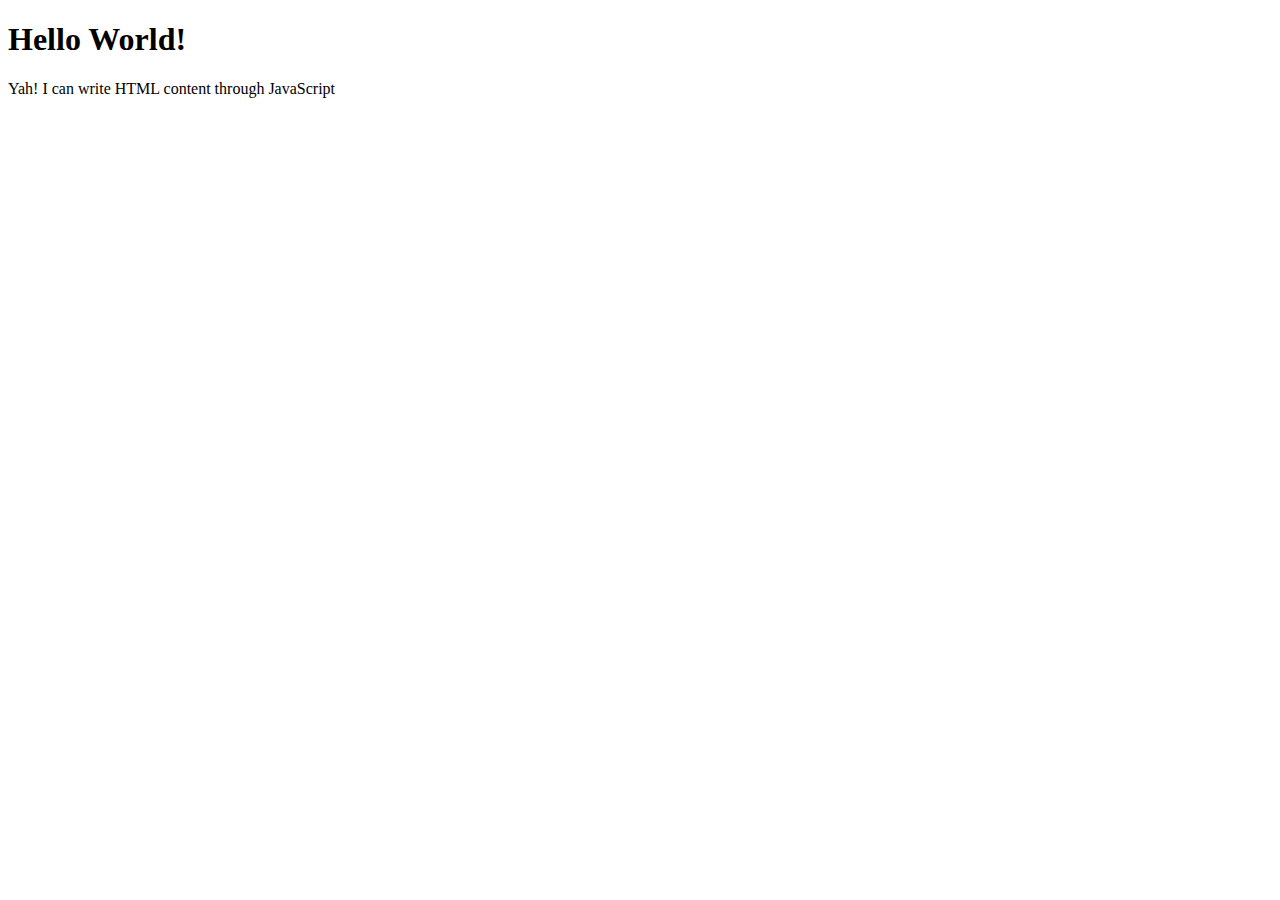
<file: Java-Script-Assignment/Chap-2 - Copy/index.html>
<!DOCTYPE html>
<html lang="en">
<head>
    <meta charset="UTF-8">
    <meta name="viewport" content="width=device-width, initial-scale=1.0">
    <title>Chap-2</title>
    <script src="app.js" defer></script>
</head>
<body>
    <h1>Hello World!</h1>
</body>
   <script>
        
//       var username;
//        username;"Muhammad Hussain";
// alert(username);

var username;
var myName = "Muhammad Hussain";
alert(myName)

      var message;
      message = "Hello World";
      alert(message);
      var studentname = "Muhammad Hussain";
      var studentage = "19";
      var studentcourse = "MWA"

      alert(studentname)
      alert(studentage)
      alert(studentcourse)

       var output = "PIZZA\nPIZZ\nPIZ\nPI\nP";
       alert(output)

       var email;
       email = "muhammadhussain@gmail.com";
       alert("My Email is" + " " + email)

       var book;
       mybook = "A smarter way to learn JS";
       alert("I am trying to learn from the book" + " "+ mybook)

         document.write("Yah! I can write HTML content through JavaScript");

    

      
      </script>
</html>
</file>
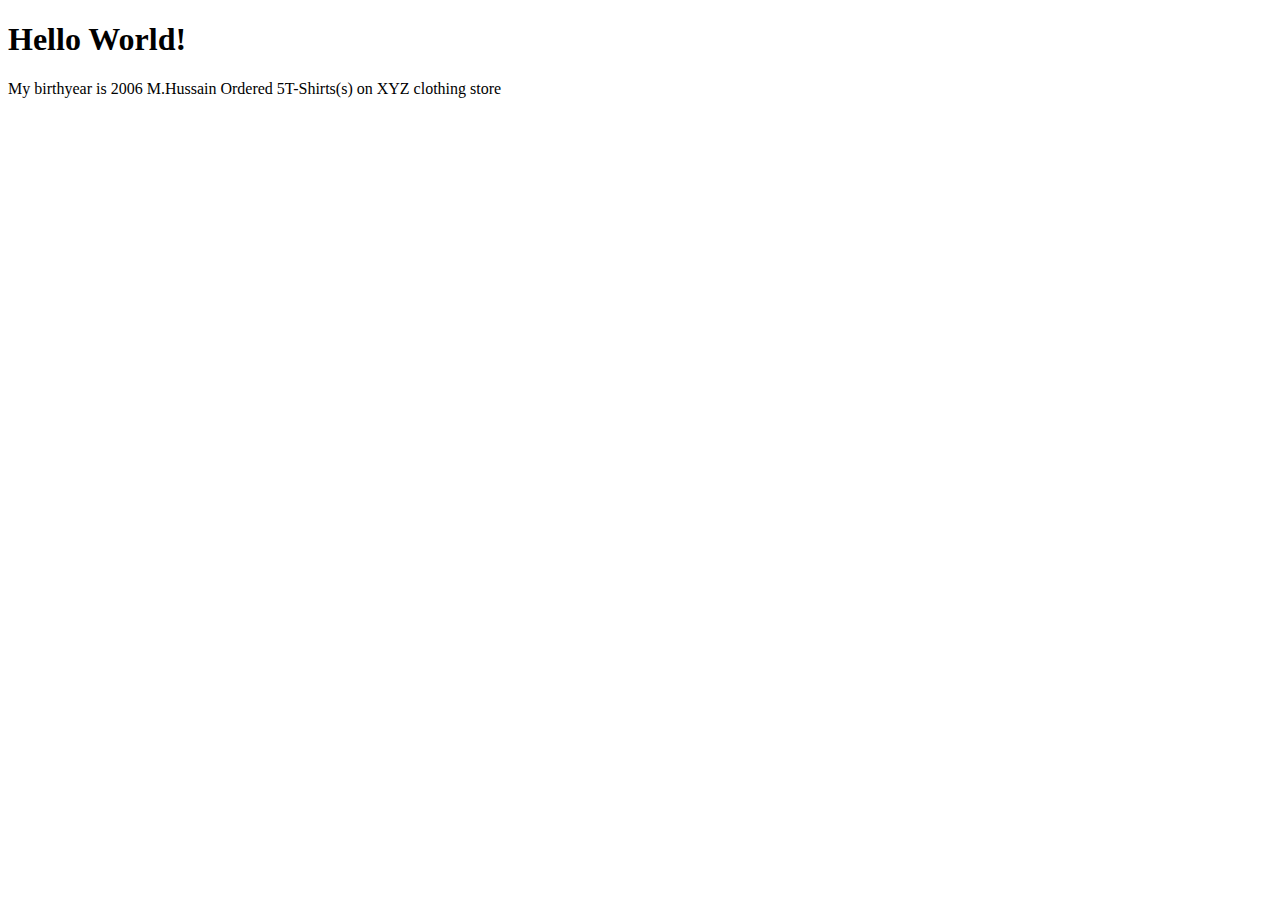
<file: Java-Script-Assignment/chap-3/index.html>
<!DOCTYPE html>
<html lang="en">
<head>
    <meta charset="UTF-8">
    <meta name="viewport" content="width=device-width, initial-scale=1.0">
    <title>Class-3</title>
    <script src="app.js" defer></script>
</head>
<body>
    <h1>Hello World!</h1>
</body>

<script>
 
         document.write("My birthyear is 2006");
         </script>
<script>
         var visitorname = "M.Hussain";
         var producttitle = "T-Shirts";
         var quantity = 5;
        
         document.write(  visitorname +" Ordered" +" "+quantity+producttitle +"(s) on XYZ clothing store")


</script>

</html>
</file>
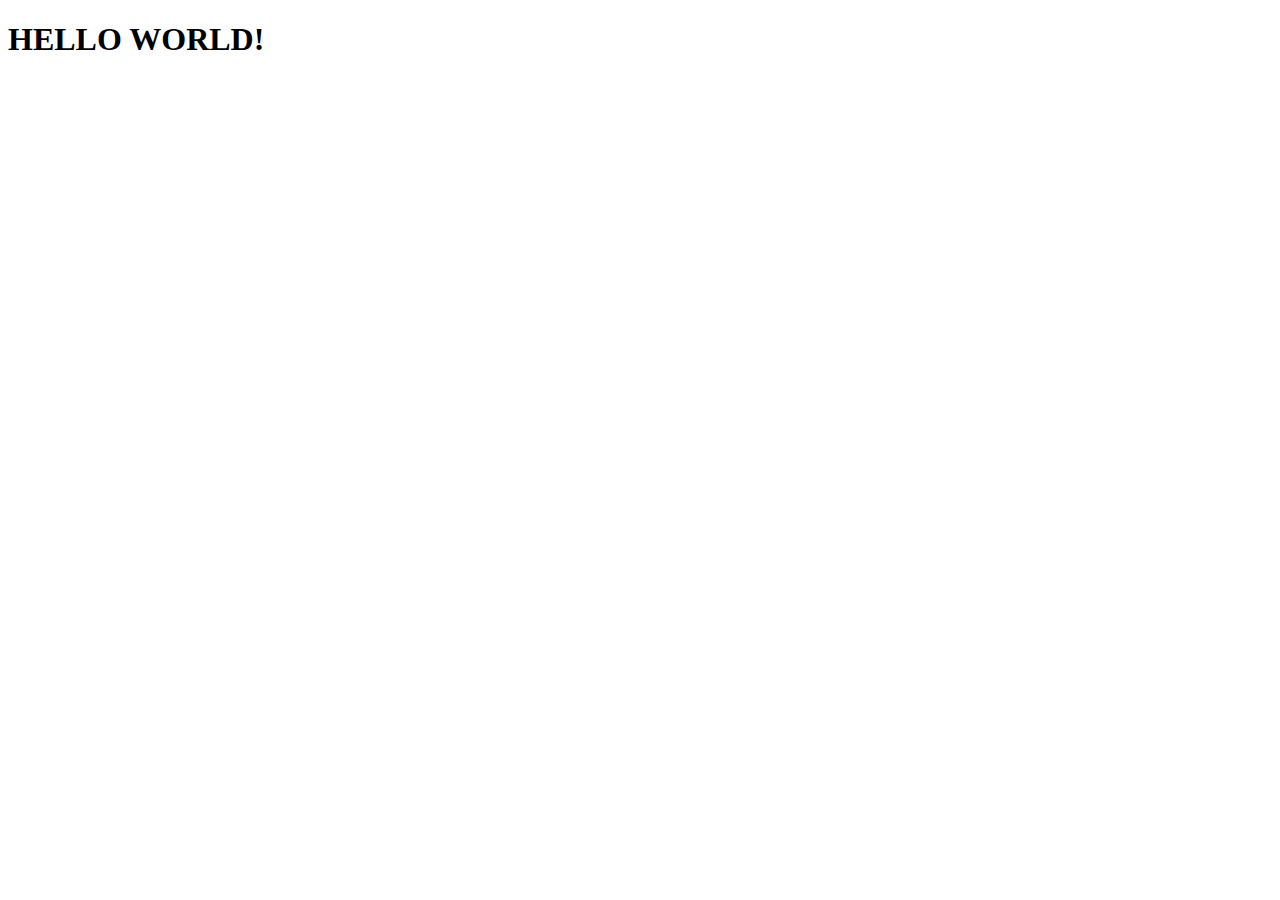
<file: Java-Script-Assignment/chap6-9/index.html>
<!DOCTYPE html>
<html lang="en">
<head>
    <meta charset="UTF-8">
    <meta name="viewport" content="width=device-width, initial-scale=1.0">
    <title>Document</title>
    <script src="app.js" defer> </script>
</head>
<body>

    <h1>HELLO WORLD!</h1>
</body>

</html>
</file>
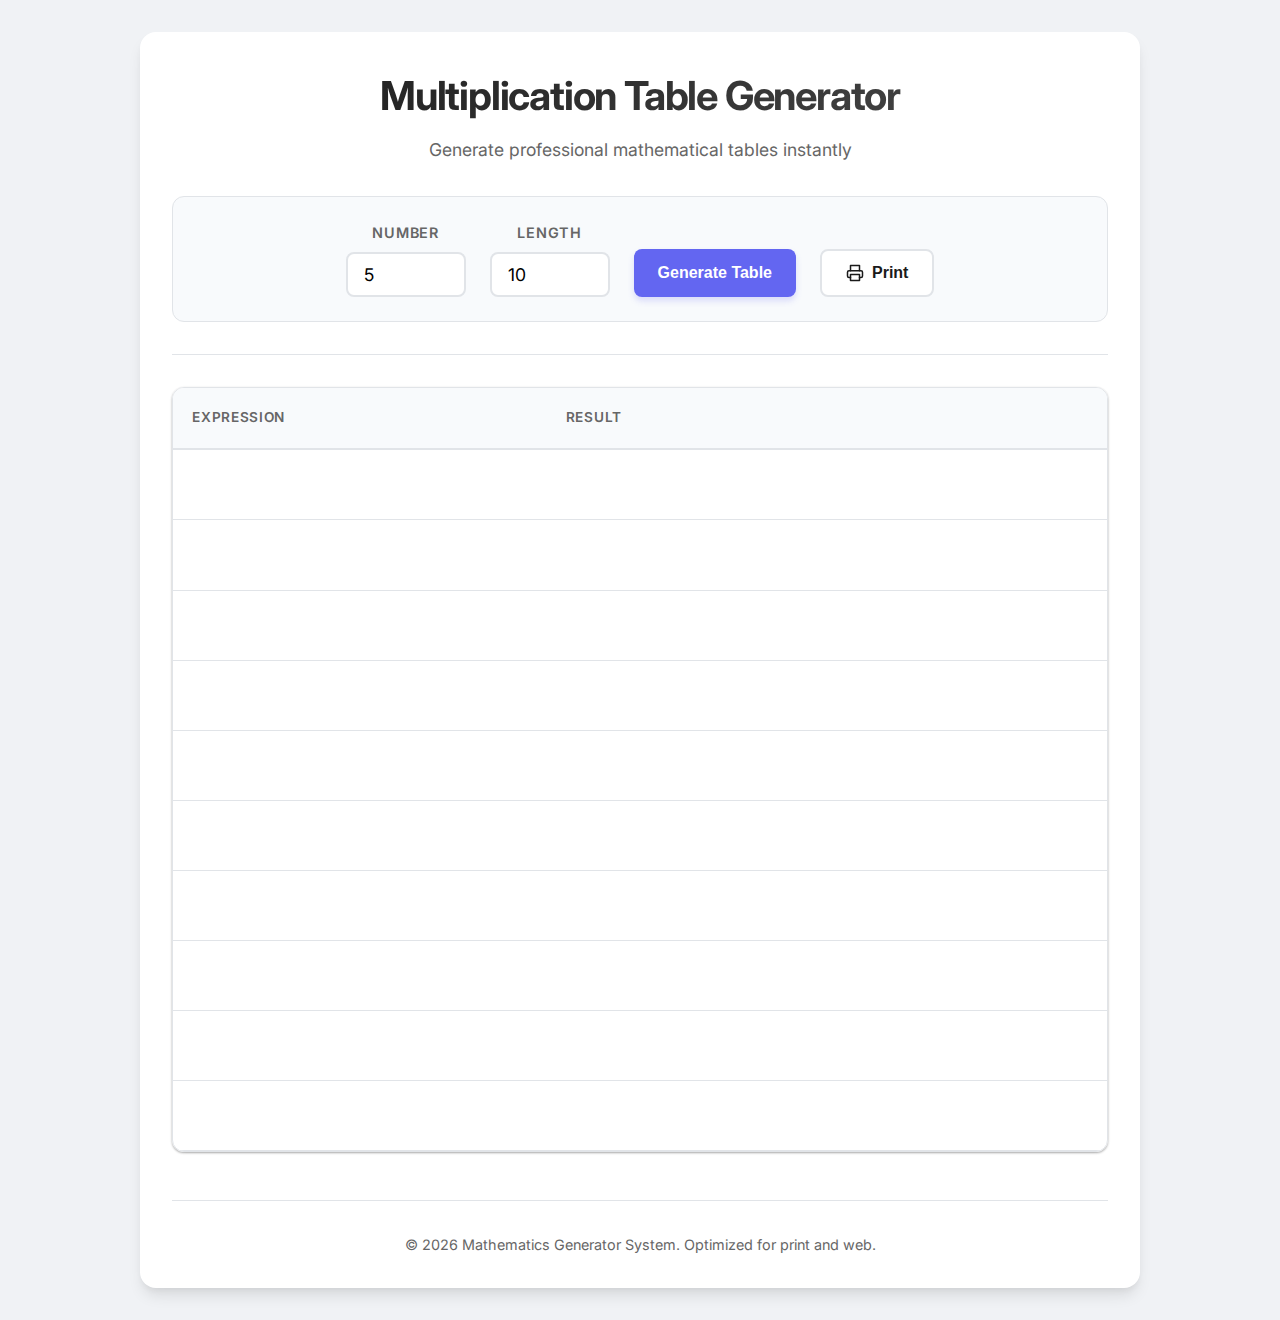
<file: Java-Script-Assignment/Table-App/index.html>
<!DOCTYPE html>
<html lang="en">
<head>
    <meta charset="UTF-8">
    <meta name="viewport" content="width=device-width, initial-scale=1.0">
    <title>Multiplication Table Generator</title>
    <link rel="preconnect" href="https://fonts.googleapis.com">
    <link rel="preconnect" href="https://fonts.gstatic.com" crossorigin>
    <link href="https://fonts.googleapis.com/css2?family=Inter:wght@300;400;500;600&family=Noto+Serif:ital,wght@0,400;0,700;1,400&display=swap" rel="stylesheet">
    <link rel="stylesheet" href="style.css">
    <script src="app.js" defer></script>
</head>
<body>
    <div class="app-container">
        <header class="main-header">
            <div class="header-content">
                <h1>Multiplication Table Generator</h1>
                <p class="subtitle">Generate professional mathematical tables instantly</p>
            </div>
            
            <div class="controls-container no-print">
                <div class="input-group">
                    <label for="tableNumber">Number</label>
                    <input type="number" id="tableNumber" placeholder="e.g. 5" value="5">
                </div>
                <div class="input-group">
                    <label for="tableLength">Length</label>
                    <input type="number" id="tableLength" placeholder="e.g. 10" value="10">
                </div>
                <button class="generate-btn" onclick="generateTable()">
                    Generate Table
                </button>
                <button class="print-btn" onclick="window.print()">
                    <svg width="18" height="18" viewBox="0 0 24 24" fill="none" stroke="currentColor" stroke-width="2" stroke-linecap="round" stroke-linejoin="round"><polyline points="6 9 6 2 18 2 18 9"></polyline><path d="M6 18H4a2 2 0 0 1-2-2v-5a2 2 0 0 1 2-2h16a2 2 0 0 1 2 2v5a2 2 0 0 1-2 2h-2"></path><rect x="6" y="14" width="12" height="8"></rect></svg>
                    Print
                </button>
            </div>
        </header>

        <main>
            <div id="table-container" class="table-wrapper">
                <!-- Table will be generated here -->
            </div>
        </main>

        <footer class="main-footer no-print">
            <p>&copy; 2026 Mathematics Generator System. Optimized for print and web.</p>
        </footer>
    </div>
</body>
</html>
</file>
<file: Java-Script-Assignment/Table-App/style.css>
:root {
    --font-ui: 'Inter', system-ui, -apple-system, sans-serif;
    --font-math: 'Noto Serif', 'Times New Roman', serif;
    
    --color-bg: #f0f2f5;
    --color-card: #ffffff;
    --color-text-primary: #1a1a1a;
    --color-text-secondary: #666666;
    --color-border: #e1e4e8;
    --color-accent: #6366f1;
    --color-accent-hover: #4f46e5;
    --color-row-hover: #f8fafc;
    --color-header-bg: #f8fafc;
    
    --shadow-sm: 0 1px 3px rgba(0,0,0,0.12), 0 1px 2px rgba(0,0,0,0.24);
    --shadow-md: 0 4px 6px -1px rgba(0, 0, 0, 0.1), 0 2px 4px -1px rgba(0, 0, 0, 0.06);
    --shadow-lg: 0 10px 15px -3px rgba(0, 0, 0, 0.1), 0 4px 6px -2px rgba(0, 0, 0, 0.05);
    
    --radius-md: 12px;
    --radius-lg: 16px;
}

* {
    box-sizing: border-box;
    margin: 0;
    padding: 0;
}

body {
    font-family: var(--font-ui);
    background-color: var(--color-bg);
    color: var(--color-text-primary);
    line-height: 1.6;
    -webkit-font-smoothing: antialiased;
    min-height: 100vh;
}

.app-container {
    max-width: 1000px;
    margin: 2rem auto;
    padding: 2rem;
    background: var(--color-card);
    border-radius: var(--radius-lg);
    box-shadow: var(--shadow-lg);
}

/* Header Styles */
.main-header {
    margin-bottom: 2rem;
    border-bottom: 1px solid var(--color-border);
    padding-bottom: 2rem;
    text-align: center;
}

h1 {
    font-weight: 700;
    font-size: 2.5rem;
    letter-spacing: -0.03em;
    margin-bottom: 0.5rem;
    background: linear-gradient(135deg, #1a1a1a 0%, #4a4a4a 100%);
    -webkit-background-clip: text;
    -webkit-text-fill-color: transparent;
}

.subtitle {
    color: var(--color-text-secondary);
    font-size: 1.1rem;
}

/* Controls */
.controls-container {
    display: flex;
    justify-content: center;
    align-items: flex-end;
    margin-top: 2rem;
    gap: 1.5rem;
    flex-wrap: wrap;
    background: #f8fafc;
    padding: 1.5rem;
    border-radius: var(--radius-md);
    border: 1px solid var(--color-border);
}

.input-group {
    display: flex;
    flex-direction: column;
    gap: 0.5rem;
}

.input-group label {
    font-size: 0.9rem;
    font-weight: 600;
    color: var(--color-text-secondary);
    text-transform: uppercase;
    letter-spacing: 0.05em;
}

.input-group input {
    padding: 10px 16px;
    border: 2px solid var(--color-border);
    border-radius: 8px;
    font-family: var(--font-ui);
    font-size: 1.1rem;
    width: 120px;
    transition: all 0.2s;
}

.input-group input:focus {
    outline: none;
    border-color: var(--color-accent);
    box-shadow: 0 0 0 3px rgba(99, 102, 241, 0.1);
}

.generate-btn, .print-btn {
    display: flex;
    align-items: center;
    gap: 8px;
    padding: 12px 24px;
    border: none;
    border-radius: 8px;
    font-weight: 600;
    cursor: pointer;
    transition: all 0.2s;
    font-size: 1rem;
    height: 48px;
}

.generate-btn {
    background-color: var(--color-accent);
    color: white;
    box-shadow: 0 4px 6px rgba(99, 102, 241, 0.2);
}

.generate-btn:hover {
    background-color: var(--color-accent-hover);
    transform: translateY(-1px);
    box-shadow: 0 6px 8px rgba(99, 102, 241, 0.3);
}

.generate-btn:active {
    transform: translateY(0);
}

.print-btn {
    background-color: white;
    color: var(--color-text-primary);
    border: 2px solid var(--color-border);
}

.print-btn:hover {
    background-color: #f8fafc;
    border-color: var(--color-text-secondary);
}

/* Table Styles */
.table-wrapper {
    overflow-x: auto;
    border-radius: var(--radius-md);
    border: 1px solid var(--color-border);
    box-shadow: var(--shadow-sm);
    margin-top: 2rem;
}

table {
    width: 100%;
    border-collapse: collapse;
    text-align: left;
}

thead th {
    background-color: var(--color-header-bg);
    padding: 1.2rem;
    font-weight: 600;
    color: var(--color-text-secondary);
    text-transform: uppercase;
    font-size: 0.85rem;
    letter-spacing: 0.05em;
    border-bottom: 2px solid var(--color-border);
}

tbody tr {
    border-bottom: 1px solid var(--color-border);
    transition: all 0.2s;
    opacity: 0;
    animation: slideIn 0.4s ease forwards;
}

tbody tr:hover {
    background-color: var(--color-row-hover);
    transform: scale(1.005);
    box-shadow: 0 2px 4px rgba(0,0,0,0.05);
    z-index: 1;
    position: relative;
}

td {
    padding: 1.2rem;
    font-family: var(--font-math);
    font-size: 1.2rem;
    color: var(--color-text-primary);
}

td:first-child {
    font-weight: 500;
    color: var(--color-text-secondary);
    width: 40%;
}

td:last-child {
    font-weight: 700;
    color: var(--color-accent);
}

/* Animations */
@keyframes slideIn {
    from {
        opacity: 0;
        transform: translateY(20px);
    }
    to {
        opacity: 1;
        transform: translateY(0);
    }
}

/* Footer */
.main-footer {
    margin-top: 3rem;
    text-align: center;
    color: var(--color-text-secondary);
    font-size: 0.9rem;
    border-top: 1px solid var(--color-border);
    padding-top: 2rem;
}

/* PRINT STYLESHEET */
@media print {
    @page {
        margin: 2cm;
        size: auto;
    }

    body {
        background: white;
        font-size: 12pt;
        color: black;
    }

    .app-container {
        width: 100%;
        max-width: none;
        padding: 0;
        margin: 0;
        box-shadow: none;
        border: none;
    }

    .no-print, 
    .controls-container, 
    .print-btn,
    .main-footer {
        display: none !important;
    }

    .main-header {
        border-bottom: 2px solid black;
        margin-bottom: 1cm;
        padding-bottom: 0.5cm;
    }

    h1 {
        font-size: 24pt;
        margin: 0;
        color: black;
        -webkit-text-fill-color: black;
    }

    .table-wrapper {
        border: none;
        box-shadow: none;
        overflow: visible;
    }

    table {
        width: 100%;
        border-collapse: collapse;
    }

    thead {
        display: table-header-group;
    }

    tr {
        break-inside: avoid;
        page-break-inside: avoid;
        box-shadow: none !important;
        transform: none !important;
    }

    th {
        background-color: #f0f0f0 !important;
        color: black !important;
        border-bottom: 2pt solid black;
        font-weight: bold;
    }

    td {
        border-bottom: 1pt solid #ddd;
        color: black !important;
    }
}
</file>
